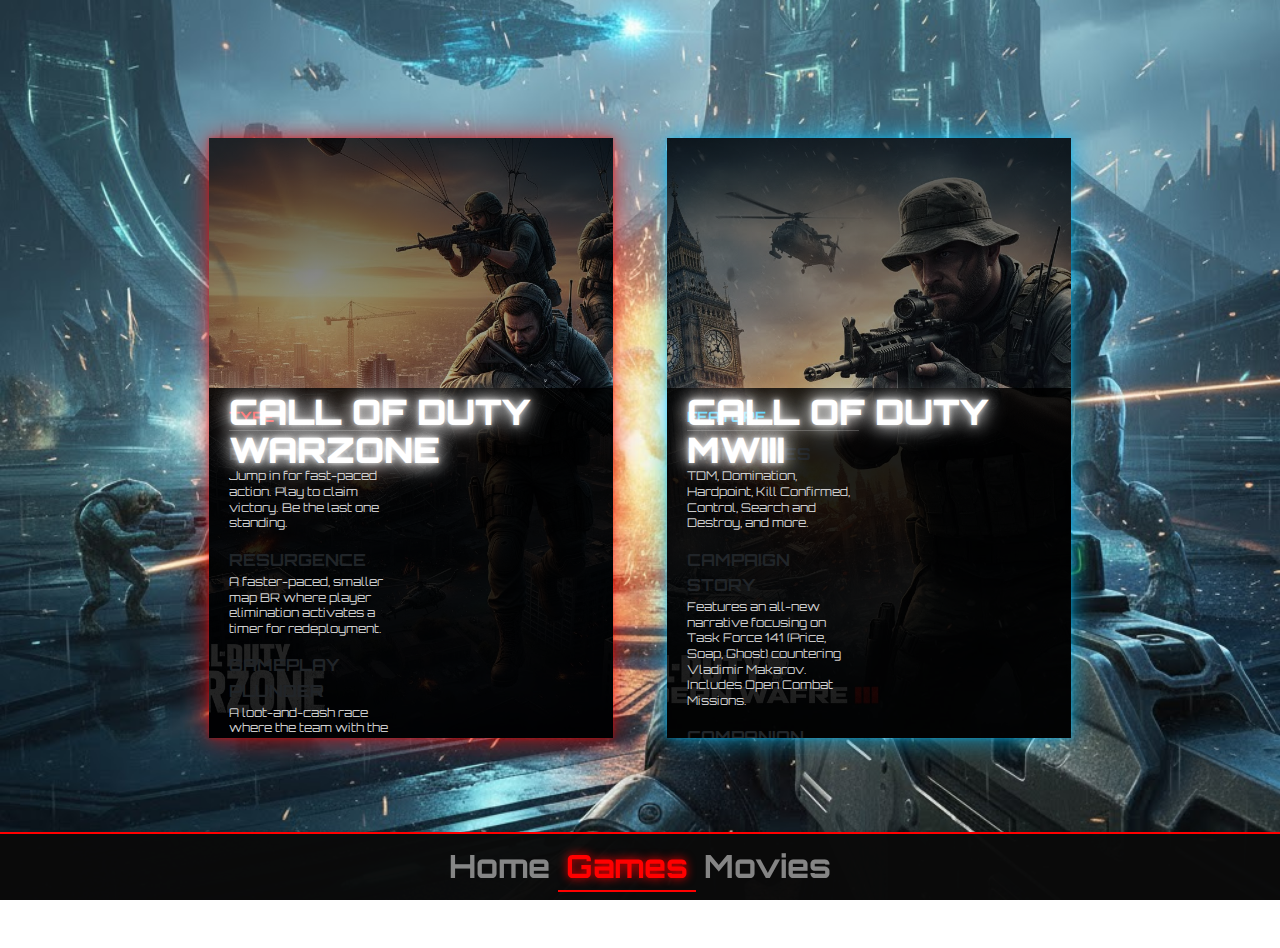
<file: pages/gaming.html>
<!doctype html>
<html lang="en">
<head>
    <meta charset="utf-8">
    <meta name="viewport" content="width=device-width, initial-scale=1">
    <title>Gaming Page</title>
    <link rel="stylesheet" href="/styles/styles.css">
    <link href="https://cdn.jsdelivr.net/npm/bootstrap@5.3.8/dist/css/bootstrap.min.css" rel="stylesheet">
</head>
<body class="gamebod">

    <div class="container my-5">
        <div class="row justify-content-center">

            <!-- Warzone Card -->
            <div class="col-md-4">
                <div class="card warzone-card">
                    <h2 class="card-title-overlay">CALL OF DUTY<br>WARZONE</h2>

                    <div class="details-box">
                        <div class="details-grid">
                            <div class="type-column">
                                <h5 class="details-heading red-heading">TYPE</h5>
                                <div class="details-item">
                                    <p class="item-title">BATTLE ROYALE</p>
                                    <p class="item-desc">Jump in for fast-paced action. Play to claim victory. Be the last one standing.</p>
                                </div>
                                <div class="details-item">
                                    <p class="item-title">RESURGENCE</p>
                                    <p class="item-desc">A faster-paced, smaller map BR where player elimination activates a timer for redeployment.</p>
                                </div>
                                <div class="details-item">
                                    <p class="item-title">GAMEPLAY PLUNDER</p>
                                    <p class="item-desc">A loot-and-cash race where the team with the most money at the end of the round wins.</p>
                                </div>
                                <div class="details-item">
                                    <p class="item-title">GAMEPLAY</p>
                                    <p class="item-desc">Utilizes the core mechanics of Call of Duty, including tactical sprints, mounting, and custom loadouts.</p>
                                </div>
                                <div class="details-item">
                                    <p class="item-title">KEY FUNCTION</p>
                                    <p class="item-desc">Revives, gulags, and buy stations are central to the Warzone experience.</p>
                                </div>
                            </div>
                            <div class="feature-column"></div>
                        </div>
                    </div>
                </div>
            </div>

            <!-- MW3 Card -->
            <div class="col-md-4">
                <div class="card mw3-card">
                    <h2 class="card-title-overlay">CALL OF DUTY<br>MWIII</h2>

                    <div class="details-box">
                        <div class="details-grid">
                            <div class="type-column">
                                <h5 class="details-heading">FEATURE</h5>
                                <div class="details-item">
                                    <p class="item-title">MAIN MODES</p>
                                    <p class="item-desc">TDM, Domination, Hardpoint, Kill Confirmed, Control, Search and Destroy, and more.</p>
                                </div>
                                <div class="details-item">
                                    <p class="item-title">CAMPAIGN STORY</p>
                                    <p class="item-desc">Features an all-new narrative focusing on Task Force 141 (Price, Soap, Ghost) countering Vladimir Makarov. Includes Open Combat Missions.</p>
                                </div>
                                <div class="details-item">
                                    <p class="item-title">COMPANION STORIES</p>
                                    <p class="item-desc">Mission structure tied directly to key points on the Warzone map (Al Mazrah, Vondel, etc.) and other CODM universes.</p>
                                </div>
                                <div class="details-item">
                                    <p class="item-title">TRADITIONAL MULTIPLAYER</p>
                                    <p class="item-desc">Offers classic 6v6 modes on 16 core launch maps (legacy MW2 maps) with new 3v3v3 large-scale maps.</p>
                                </div>
                                <div class="details-item">
                                    <p class="item-title">ZOMBIES</p>
                                    <p class="item-desc">A large-scale, open-world PvE experience set on the Warzone map where players team up to take on hordes of the undead and complete mission objectives.</p>
                                </div>
                                <div class="details-item">
                                    <p class="item-title">KEY FUNCTION</p>
                                    <p class="item-desc">Retains all the core weapon, inventory, and progression systems unified between Warzone and MWIII.</p>
                                </div>
                            </div>
                            <div class="feature-column"></div>
                        </div>
                    </div>
                </div>
            </div>

        </div>
    </div>

    <!-- Bottom Navigation -->
    <nav class="navbar navbar-expand-lg navbar-dark bg-dark fixed-bottom">
        <div class="container-fluid justify-content-center">
            <ul class="navbar-nav">
                <li class="nav-item">
                    <a class="nav-link" href="/index.html">Home</a>
                </li>
                <li class="nav-item">
                    <a class="nav-link active" href="/pages/gaming.html">Games</a>
                </li>
                <li class="nav-item">
                    <a class="nav-link" href="/pages/movies.html">Movies</a>
                </li>
            </ul>
        </div>
    </nav>

    <script src="https://cdn.jsdelivr.net/npm/bootstrap@5.3.8/dist/js/bootstrap.bundle.min.js"></script>
</body>
</html>
</file>
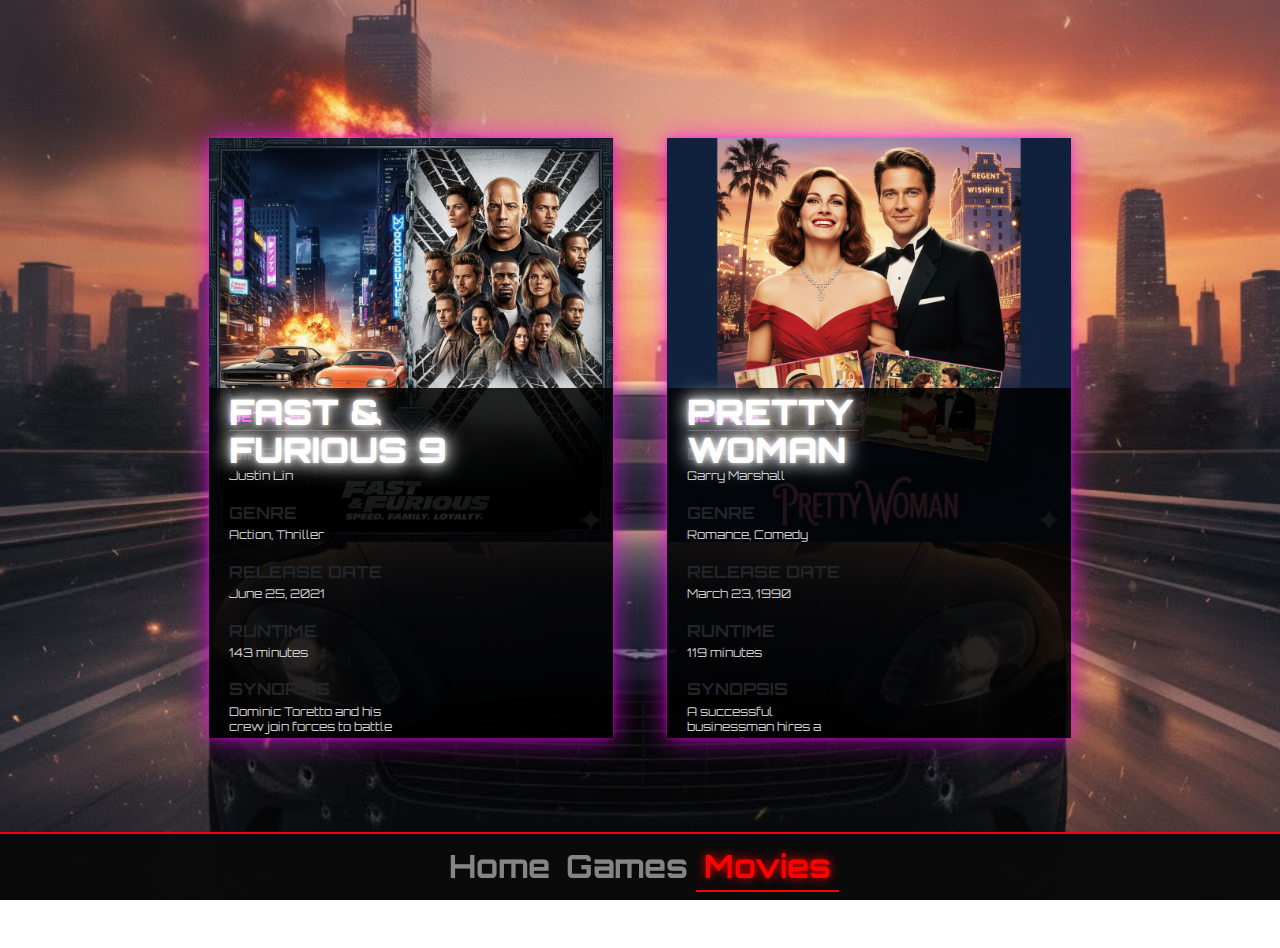
<file: pages/movies.html>
<!doctype html>
<html lang="en">
<head>
    <meta charset="utf-8">
    <meta name="viewport" content="width=device-width, initial-scale=1">
    <title>Movies Page</title>
    <link rel="stylesheet" href="/styles/styles.css">
    <link href="https://cdn.jsdelivr.net/npm/bootstrap@5.3.8/dist/css/bootstrap.min.css" rel="stylesheet">
</head>
<body class="moviebod">

    <div class="container my-5">
        <div class="row justify-content-center">

            <!-- Fast & Furious Card -->
            <div class="col-md-4">
                <div class="card movie-card" style="background: linear-gradient(to bottom, rgba(0, 0, 0, 0.6) 10%, rgba(0, 0, 0, 0.2) 50%, transparent 80%), url('https://images.unsplash.com/photo-1594908900066-3f47337549d8?w=800') no-repeat center center; background-size: cover;">
                   <img src="/assets/FastFurious_IMG.jpg" alt="">
                    <h2 class="card-title-overlay">FAST &<br>FURIOUS 9</h2>

                    <div class="details-box">
                        <div class="details-grid">
                            <div class="type-column">
                                <h5 class="details-heading movies-details-heading">DETAILS</h5>
                                <div class="details-item">
                                    <p class="item-title">DIRECTOR</p>
                                    <p class="item-desc">Justin Lin</p>
                                </div>
                                <div class="details-item">
                                    <p class="item-title">GENRE</p>
                                    <p class="item-desc">Action, Thriller</p>
                                </div>
                                <div class="details-item">
                                    <p class="item-title">RELEASE DATE</p>
                                    <p class="item-desc">June 25, 2021</p>
                                </div>
                                <div class="details-item">
                                    <p class="item-title">RUNTIME</p>
                                    <p class="item-desc">143 minutes</p>
                                </div>
                                <div class="details-item">
                                    <p class="item-title">SYNOPSIS</p>
                                    <p class="item-desc">Dominic Toretto and his crew join forces to battle the most skilled assassin and high-performance driver they've ever encountered: his forsaken brother.</p>
                                </div>
                                <div class="details-item">
                                    <p class="item-title">RATING</p>
                                    <p class="item-desc">⭐ 7.5/10</p>
                                </div>
                            </div>
                            <div class="feature-column"></div>
                        </div>
                    </div>
                </div>
            </div>

            <!-- Pretty Woman Card -->
            <div class="col-md-4">
                <div class="card movie-card" style="background: linear-gradient(to bottom, rgba(0, 0, 0, 0.6) 10%, rgba(0, 0, 0, 0.2) 50%, transparent 80%), url('https://images.unsplash.com/photo-1489599849927-2ee91cede3ba?w=800') no-repeat center center; background-size: cover;">
                   <img src="/assets/PrettyWoman_IMG.jpg" alt="">
                    <h2 class="card-title-overlay">PRETTY<br>WOMAN</h2>

                    <div class="details-box">
                        <div class="details-grid">
                            <div class="type-column">
                                <h5 class="details-heading movies-details-heading">DETAILS</h5>
                                <div class="details-item">
                                    <p class="item-title">DIRECTOR</p>
                                    <p class="item-desc">Garry Marshall</p>
                                </div>
                                <div class="details-item">
                                    <p class="item-title">GENRE</p>
                                    <p class="item-desc">Romance, Comedy</p>
                                </div>
                                <div class="details-item">
                                    <p class="item-title">RELEASE DATE</p>
                                    <p class="item-desc">March 23, 1990</p>
                                </div>
                                <div class="details-item">
                                    <p class="item-title">RUNTIME</p>
                                    <p class="item-desc">119 minutes</p>
                                </div>
                                <div class="details-item">
                                    <p class="item-title">SYNOPSIS</p>
                                    <p class="item-desc">A successful businessman hires a woman for a week to accompany him to social events, but they end up falling in love in this modern Cinderella story.</p>
                                </div>
                                <div class="details-item">
                                    <p class="item-title">RATING</p>
                                    <p class="item-desc">⭐ 7.0/10</p>
                                </div>
                            </div>
                            <div class="feature-column"></div>
                        </div>
                    </div>
                </div>
            </div>

        </div>
    </div>

    <!-- Bottom Navigation -->
    <nav class="navbar navbar-expand-lg navbar-dark bg-dark fixed-bottom">
        <div class="container-fluid justify-content-center">
            <ul class="navbar-nav">
                <li class="nav-item">
                    <a class="nav-link" href="/index.html">Home</a>
                </li>
                <li class="nav-item">
                    <a class="nav-link" href="/pages/gaming.html">Games</a>
                </li>
                <li class="nav-item">
                    <a class="nav-link active" href="/pages/movies.html">Movies</a>
                </li>
            </ul>
        </div>
    </nav>

    <script src="https://cdn.jsdelivr.net/npm/bootstrap@5.3.8/dist/js/bootstrap.bundle.min.js"></script>
</body>
</html>
</file>
<file: styles/styles.css>
@import url('https://fonts.googleapis.com/css2?family=Orbitron:wght@400;700;900&display=swap');

* {
    margin: 0;
    padding: 0;
    box-sizing: border-box;
}

body {
    font-family: 'Orbitron', sans-serif;
    color: #fff;
}

/* ================ HOME PAGE ================= */
.homepageBG {
    background-image: url(/assets/homepageBG.jpg);
    background-size: cover;
    background-position: center;
    background-attachment: fixed;
    min-height: 100vh;
    overflow-x: hidden;
    color: white;
    font-family: 'Orbitron', sans-serif;
    font-style: oblique;
    position: relative;
    padding-bottom: 80px;
    margin: 0;
    padding-top: 0;
    overflow-y: scroll;
}

.hero-section {
    min-height: 100vh;
    padding-bottom: 100px;
}

.foncenter {
    text-align: center;
}

.hero-title {
    font-size: 5rem;
    font-weight: bold;
    color: red;
    text-shadow: 2px 2px 8px black;
}

/* ================ GAMING PAGE ================= */
.gamebod {
    background-image: url(/assets/FPSBG_IMG.jpg);
    background-size: cover;
    background-position: center;
    background-attachment: fixed;
    min-height: 100vh;
    overflow-x: hidden;
    color: white;
    font-family: 'Orbitron', sans-serif;
    position: relative;
    padding-bottom: 80px;
    margin: 0;
    padding-top: 0;
    overflow-y: scroll;
}

.container.my-5 {
    padding-left: 10px;
    padding-right: 10px;
    padding-top: 80px;
    max-width: 1600px;
}

.row.justify-content-center {
    display: flex;
    justify-content: center;
    gap: 30px;
}

.col-md-4 {
    flex: 0 0 auto;
    width: 480px;
    padding: 10px 15px;
}

.card {
    border: none !important;
    border-radius: 0 !important;
    background-color: transparent !important;
    height: 600px !important;
    position: relative !important;
    overflow: hidden !important;
}

/* WARZONE Card: Includes a darkening gradient for text visibility */
.warzone-card {
    background:
        linear-gradient(to bottom, rgba(0, 0, 0, 0.6) 10%, rgba(0, 0, 0, 0.2) 50%, transparent 80%),
        url('/assets/Warzone_IMG.jpg') no-repeat center center;
    background-size: cover;
    box-shadow: 0 0 25px rgba(255, 0, 0, 0.7), 0 0 5px rgba(255, 0, 0, 0.5);
    border: 1px solid #ff0000;
}

/* MWIII Card: Includes a darkening gradient for text visibility */
.mw3-card {
    background:
        linear-gradient(to bottom, rgba(0, 0, 0, 0.6) 10%, rgba(0, 0, 0, 0.2) 50%, transparent 80%),
        url('/assets/MW3_IMG.jpg') no-repeat center center;
    background-size: cover;
    box-shadow: 0 0 25px rgba(0, 192, 255, 0.7), 0 0 5px rgba(0, 192, 255, 0.5);
    border: 1px solid #00c0ff;
}

/* Ensure title text is visible and glows */
.card-title-overlay {
    position: absolute !important;
    bottom: 260px !important;
    left: 20px;
    font-size: 2.2em;
    font-weight: 900;
    color: white;
    text-shadow:
        0 0 5px rgba(255, 255, 255, 0.8),
        0 0 15px rgba(255, 255, 255, 0.9),
        0 0 25px rgba(255, 255, 255, 1);
    line-height: 1.1;
    z-index: 4 !important;
    text-transform: uppercase;
}

.details-box {
    position: absolute !important;
    bottom: 0 !important;
    left: 0 !important;
    right: 0 !important;
    height: 350px !important;
    background-color: rgba(0, 0, 0, 0.85) !important;
    padding: 20px !important;
    z-index: 3 !important;
    overflow-y: auto;
}

.details-box::-webkit-scrollbar {
    width: 8px;
}

.details-box::-webkit-scrollbar-track {
    background: rgba(255, 255, 255, 0.1);
}

.details-box::-webkit-scrollbar-thumb {
    background: rgba(255, 255, 255, 0.3);
    border-radius: 4px;
}

.details-grid {
    display: grid;
    grid-template-columns: 1fr 1fr;
    gap: 20px;
}

.details-heading {
    color: #00c0ff;
    font-size: 0.9em;
    font-weight: bold;
    text-transform: uppercase;
    margin-bottom: 10px;
    border-bottom: 1px solid rgba(255, 255, 255, 0.2);
    padding-bottom: 5px;
}

.details-heading.red-heading {
    color: #ff0000;
}

.details-item {
    margin-bottom: 15px;
}

.item-title {
    font-size: 1.05em;
    font-weight: 700;
    margin-bottom: 2px;
}

.item-desc {
    font-size: 0.75em;
    color: #ccc;
    line-height: 1.3;
}

/* ================ MOVIES PAGE ================= */
.moviebod {
    background-image: url(/assets/action_romance_bgIMG.jpg);
    background-size: cover;
    background-position: center;
    background-attachment: fixed;
    min-height: 100vh;
    overflow-x: hidden;
    color: white;
    font-family: 'Orbitron', sans-serif;
    position: relative;
    padding-bottom: 80px;
    margin: 0;
    padding-top: 0;
    overflow-y: scroll;
}

/* Movie Cards with Purple/Magenta Glow */
.movie-card {
    border: none !important;
    border-radius: 0 !important;
    background-color: transparent !important;
    height: 600px !important;
    position: relative !important;
    overflow: hidden !important;
    box-shadow: 0 0 25px rgba(255, 0, 255, 0.7), 0 0 5px rgba(255, 0, 255, 0.5);
    border: 1px solid #ff00ff;
}

.movie-card:nth-child(even) {
    box-shadow: 0 0 25px rgba(0, 255, 255, 0.7), 0 0 5px rgba(0, 255, 255, 0.5);
    border: 1px solid #00ffff;
}

/* Movie specific details heading */
.movies-details-heading {
    color: #ff00ff;
}

/* ================ NAVIGATION ================= */
.nav {
    font-size: 35px;
}

.navbar.fixed-bottom {
    background-color: rgba(10, 10, 10, 0.98) !important;
    border-top: 2px solid #ff0000;
}

.navbar-nav .nav-link {
    font-size: 2em;
    font-weight: 700;
    padding: 0 30px;
    color: rgba(255, 255, 255, 0.5) !important;
    transition: color 0.3s, text-shadow 0.3s;
}

.navbar-nav .nav-link.active {
    color: #ff0000 !important;
    text-shadow: 0 0 10px #ff0000;
    font-weight: bold;
    border-bottom: 2px solid red;
}

.navbar-nav .nav-link:not(.active):hover {
    color: white !important;
}

/* ================ RESPONSIVE ================= */
@media (max-width: 768px) {
    .hero-title {
        font-size: 3rem;
    }

    .col-md-4 {
        width: 100%;
        max-width: 480px;
    }

    .card {
        height: 500px !important;
    }

    .card-title-overlay {
        font-size: 1.8em;
        bottom: 220px !important;
    }

    .details-box {
        height: 300px !important;
    }

    .navbar-nav .nav-link {
        font-size: 0.9em;
        padding: 0 15px;
    }
}
</file>
